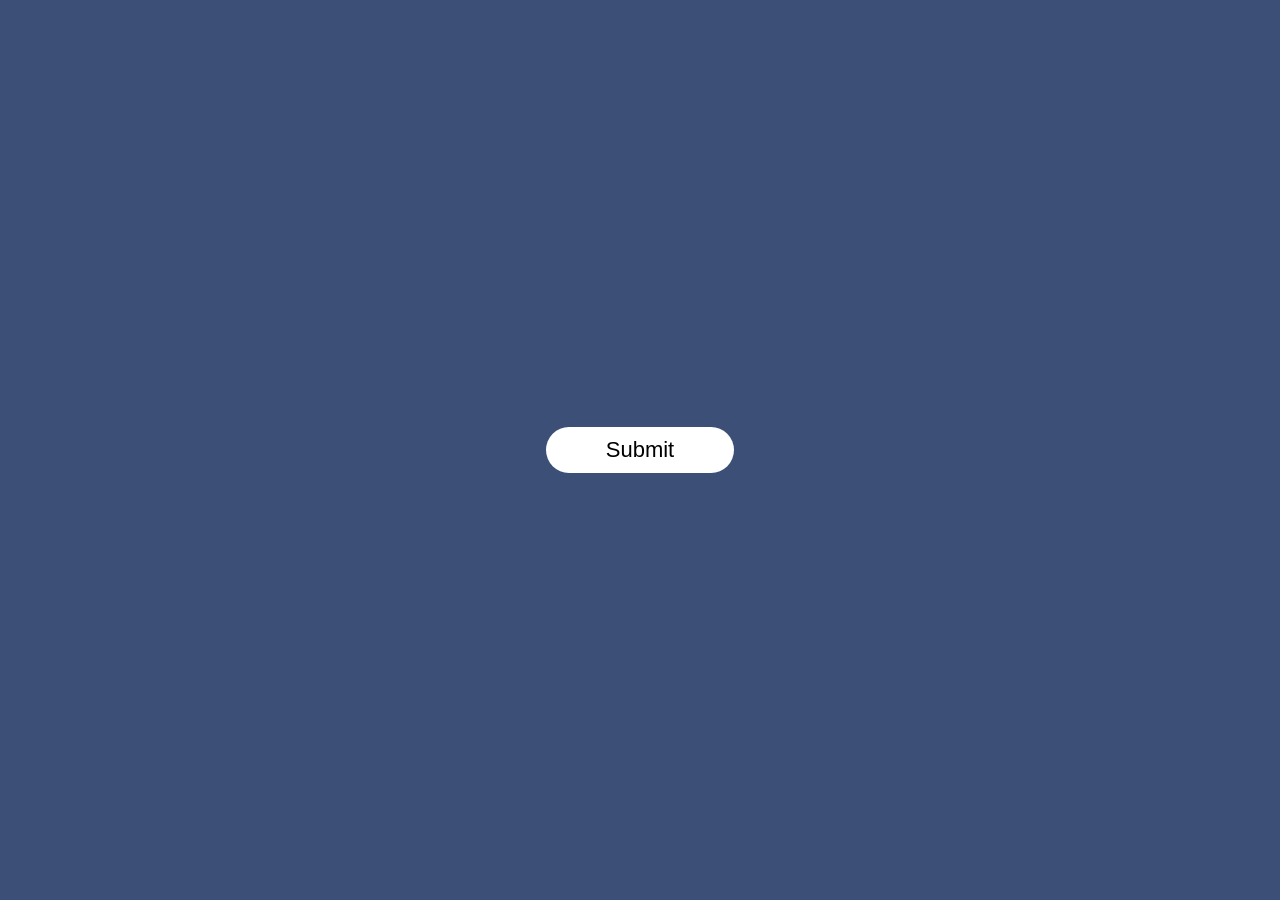
<file: index.html>
<!DOCTYPE html>
<html lang="en">
<head>
    <meta charset="UTF-8">
    <meta name="viewport" content="width=device-width, initial-scale=1.0">
    <title>PopUp</title>
    <link rel="stylesheet" href="style.css">
</head>
<body>
    <div class="container">
        <button type="submit" class="btn" onclick="openPopup()">Submit</button>
        <div class="popup" id="popup">
            <img src="tick.png">
            <h2> Thank You!</h2>
            <p> Your details have been successfully submitted. Thanks !</p>
            <button type="button" onclick="closePopup()"> OK </button>
        </div>
    </div>


    <script>
        let popup = document.getElementById("popup");
        
        function openPopup(){
            popup.classList.add("open-popup")
        }

        function closePopup(){
            popup.classList.remove("open-popup")
        }
    </script>
    
</body>
</html>
</file>
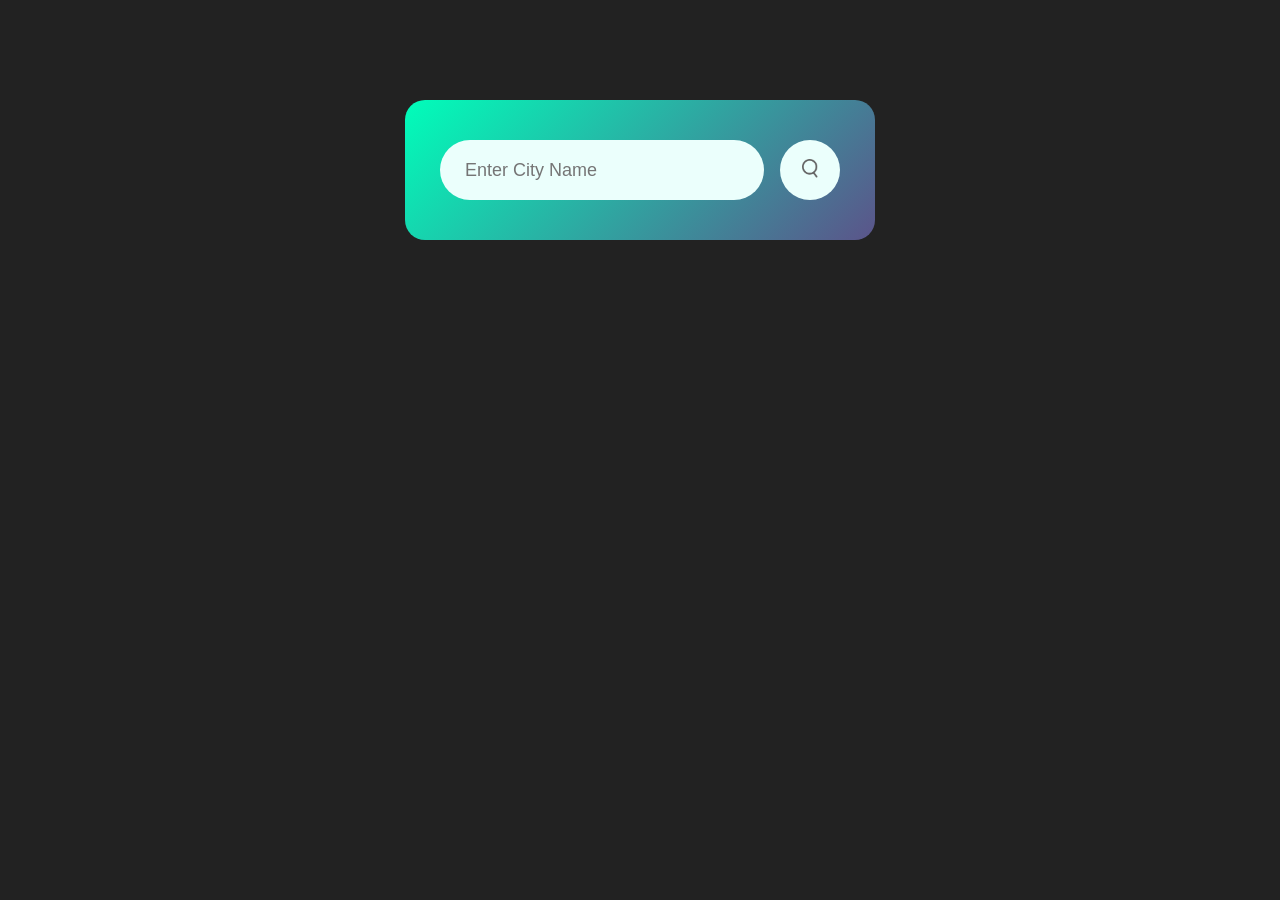
<file: 01_weatherApp/index.html>
<!DOCTYPE html>
<html lang="en">
<head>
    <meta charset="UTF-8">
    <meta name="viewport" content="width=device-width, initial-scale=1.0">

    <link rel="stylesheet" href="style.css">

    <title>Weather App</title>
</head>
<body>
    <div class="card">
        <div class="search">
            <input type="text" placeholder="Enter City Name" spellcheck="false">
            <button><img src="images/search.png"></button>
        </div>
        <div class="Error">
            <p>Invalid City Name!</p>
        </div>
        <div class="weather">
            <img src="images/rain.png" class="weather-icon" >
            <h1 class="temp">22 °C</h1>
            <h2 class="city">New York</h2> 
            <!-- use emmet h2.city -->
            <div class="details">
                <div class="col">
                    <img src="images/humidity.png">
                    <div>
                        <p class="humidity">50%</p>
                        <p>Humidity</p>
                    </div>
                </div>
                <div class="col">
                    <img src="images/wind.png">
                    <div>
                        <p class="wind">15 km/hr</p>
                        <p>Wind Speed</p>
                    </div>
                </div>
            </div>
            <!-- use emmet .details -->
        </div>
    </div>

    <script src="script.js">
    
    </script>
</body>
</html>



<!-- yaha se api leke aaye hai: https://home.openweathermap.org/ -->
</file>
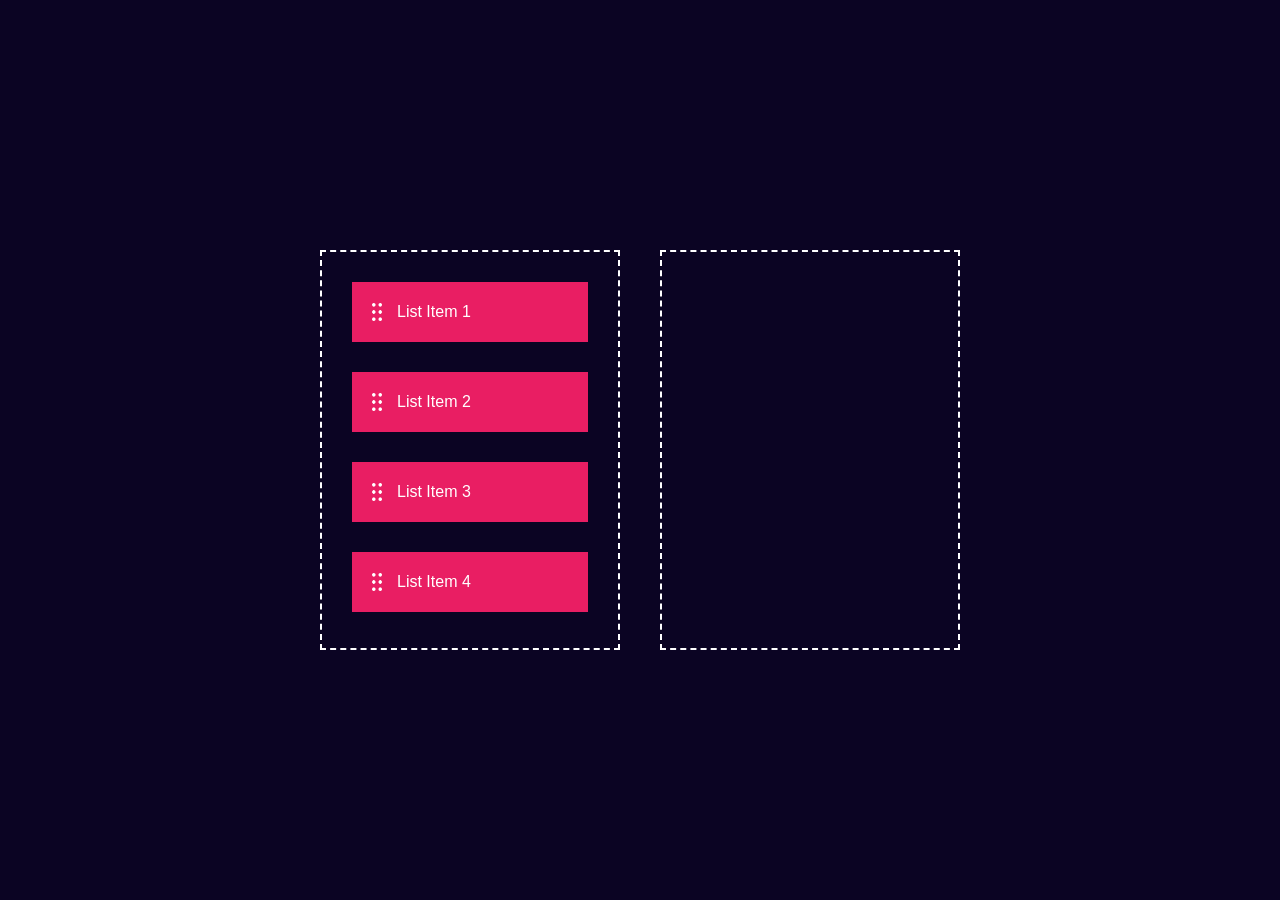
<file: 02_dragAndDrop/index.html>
<!DOCTYPE html>
<html lang="en">
<head>
    <meta charset="UTF-8">
    <meta name="viewport" content="width=device-width, initial-scale=1.0">
    <title>Drag and Drop</title>
    <link rel="stylesheet" href="style.css">
</head>
<body>
    <div class="container">
        <div id="left">
            <div class="list" draggable="true">
                <img src="icon.png"> List Item 1
            </div>
            <div class="list" draggable="true">
                <img src="icon.png"> List Item 2
            </div>
            <div class="list" draggable="true">
                <img src="icon.png"> List Item 3
            </div>
            <div class="list" draggable="true">
                <img src="icon.png"> List Item 4
            </div>
        </div>
        <div id="right"></div>

    </div>

    <script>

        let lists = document.getElementsByClassName("list");
        //humare pas four elements hai list class ke , toh unko ek array mei store kee lenge, lists array mei.
        let rightBox = document.getElementById("right");
        let leftBox = document.getElementById("left");

        //hum ek function bnayenge jo ki drag krega items ko between boxes.
        for(list of lists){
            list.addEventListener("dragstart", function(e){
                let selected = e.target;
                //wo jo element select kiye hai drag kiye hai wo selected variable mei store ho jayega.
                //we will get which element is selected while dragging event.

                //we have to allow it to drag over the second element , i.e. the rightbox.
                rightBox.addEventListener('dragover', function(e){
                    e.preventDefault(); //while dragging, it will prevent the default features.
                });

                //now we have to add the drop event.
                rightBox.addEventListener('drop', function(e){
                    rightBox.appendChild(selected);
                    //selected element is added in the rightbox.
                    //now we should empty this selected variable.
                    selected = null;
                });

                leftBox.addEventListener('dragover', function(e){
                    e.preventDefault(); 
                });

                
                leftBox.addEventListener('drop', function(e){
                    leftBox.appendChild(selected);
                });


            })
        }

    </script>
</body>
</html>
</file>
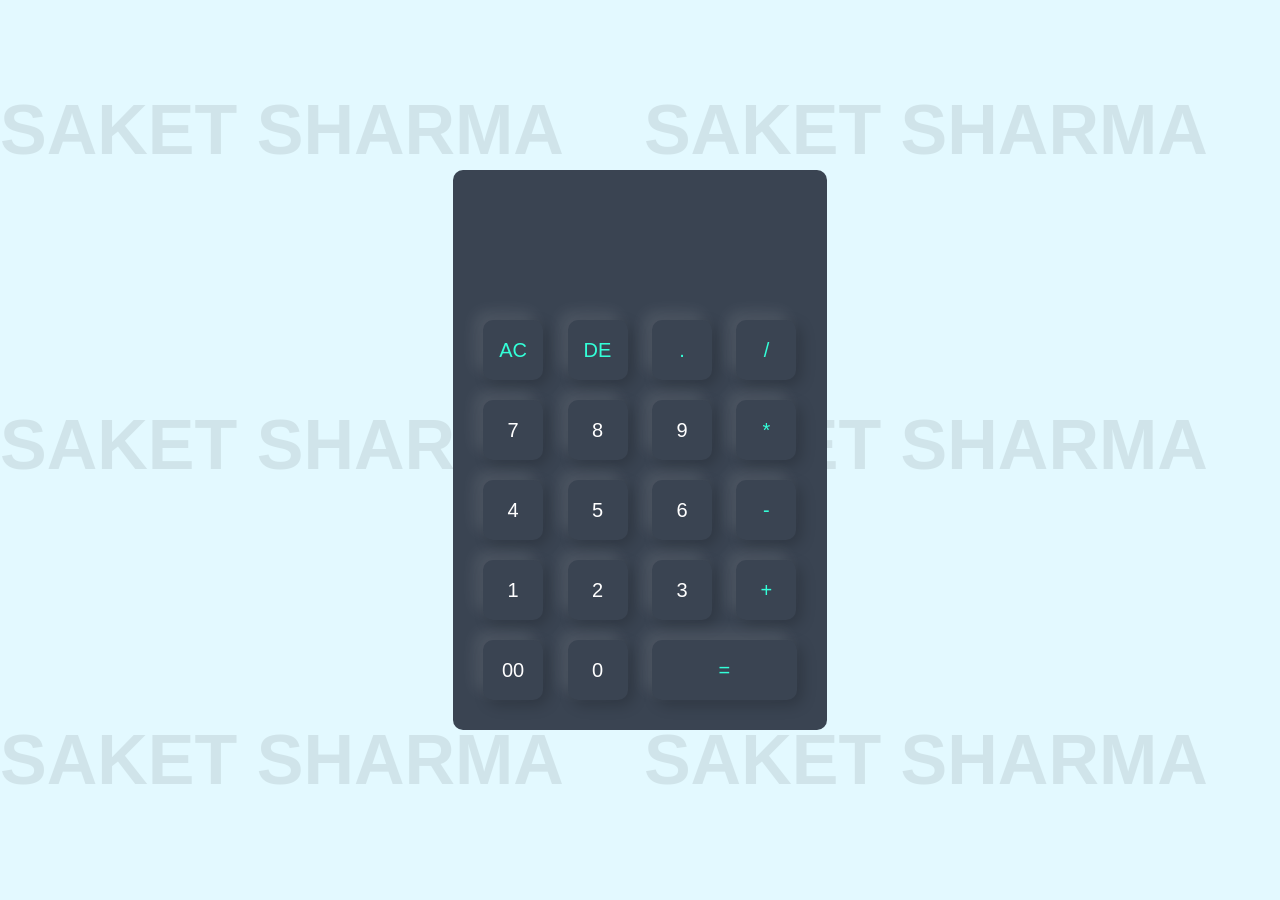
<file: 03_calculator/index.html>
<!DOCTYPE html>
<html lang="en">
<head>
    <meta charset="UTF-8">
    <meta name="viewport" content="width=device-width, initial-scale=1.0">
    <title>Calculator</title>
    <link rel="stylesheet" href="style.css">
</head>
<body>
    <div class="container">
        <div class="name-background">
    <div class="name-row row-1">
        <div class="name-track">
            <span>SAKET SHARMA</span>
            <span>SAKET SHARMA</span>
            <span>SAKET SHARMA</span>
            <span>SAKET SHARMA</span>
            <span>SAKET SHARMA</span>
            <span>SAKET SHARMA</span>
        </div>
    </div>

    <div class="name-row row-2">
        <div class="name-track">
            <span>SAKET SHARMA</span>
            <span>SAKET SHARMA</span>
            <span>SAKET SHARMA</span>
            <span>SAKET SHARMA</span>
            <span>SAKET SHARMA</span>
            <span>SAKET SHARMA</span>
        </div>
    </div>

    <div class="name-row row-3">
        <div class="name-track">
            <span>SAKET SHARMA</span>
            <span>SAKET SHARMA</span>
            <span>SAKET SHARMA</span>
            <span>SAKET SHARMA</span>
            <span>SAKET SHARMA</span>
            <span>SAKET SHARMA</span>
        </div>
    </div>
</div>
        <div class="calculator">
            <form>
                <div class="display">
                <input type="text" name="display">
                </div>
                <div>
                    <input type="button" class="operator" value="AC" onclick="display.value =''">
                    <input type="button" class="operator" value="DE" onclick="display.value =display.value.toString().slice(0,-1)">
                    <input type="button" class="operator" value="." onclick="display.value ='.'">
                    <input type="button" class="operator" value="/" onclick="display.value +='/'">

                </div>
                <div>
                    <input type="button" value="7" onclick="display.value +='7'">
                    <input type="button" value="8" onclick="display.value +='8'">
                    <input type="button" value="9" onclick="display.value +='9'">
                    <input type="button" class="operator" value="*" onclick="display.value +='*'">

                </div>
                <div>
                    <input type="button" value="4" onclick="display.value +='4'">
                    <input type="button" value="5" onclick="display.value +='5'">
                    <input type="button" value="6" onclick="display.value +='6'">
                    <input type="button" class="operator" value="-" onclick="display.value +='-'">

                </div>
                <div>
                    <input type="button" value="1" onclick="display.value +='1'">
                    <input type="button" value="2" onclick="display.value +='2'">
                    <input type="button" value="3" onclick="display.value +='3'">
                    <input type="button" class="operator" value="+" onclick="display.value +='+'">

                </div>
                <div>
                    <input type="button"  value="00" onclick="display.value +='00'">
                    <input type="button"  value="0" onclick="display.value +='0'">
                    <input type="button" class="equal operator" onclick="display.value = eval(display.value)"value="=">

                </div>
            </form>
        </div>
    </div>
</body>
</html>
</file>
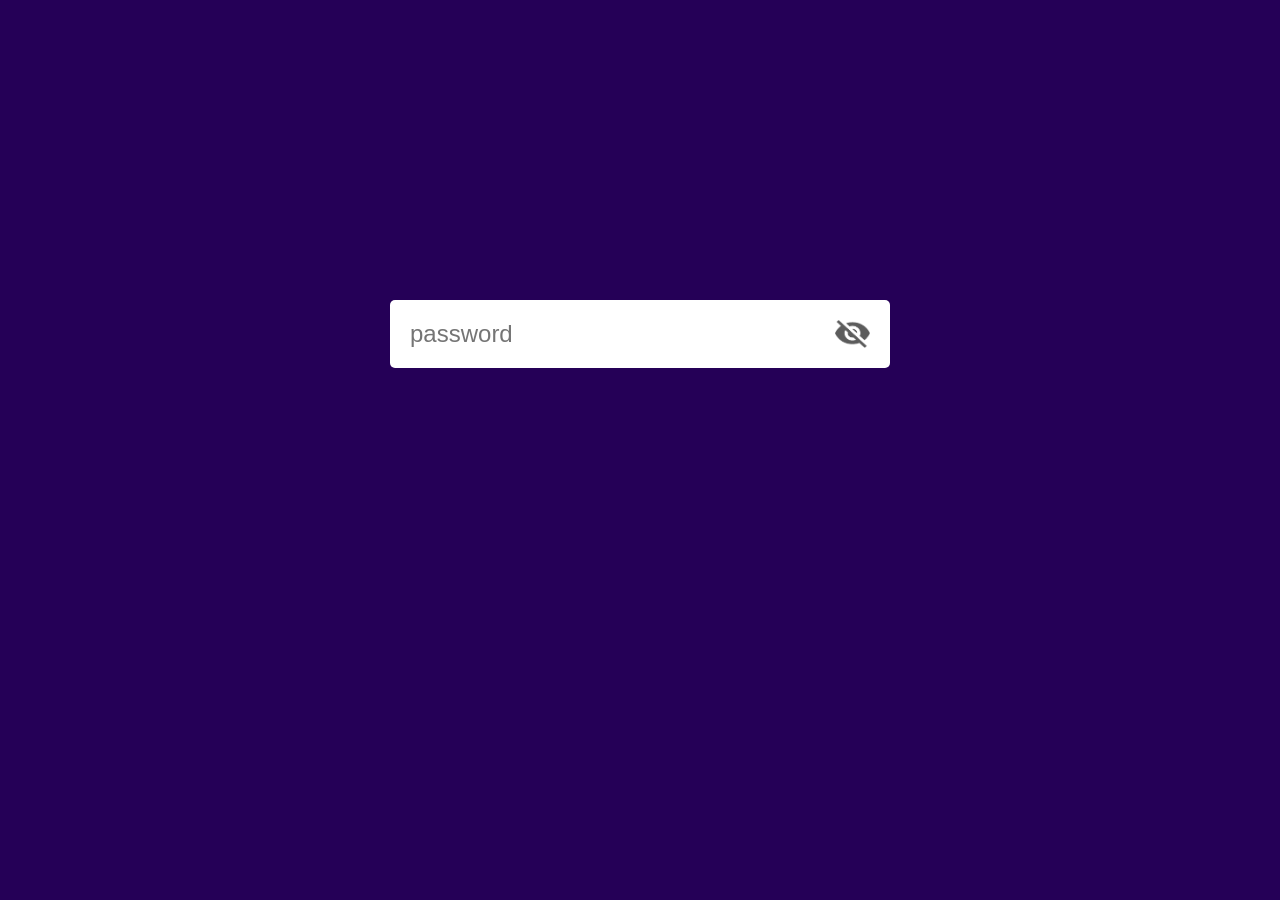
<file: 04_passwordToggle/index.html>
<!DOCTYPE html>
<html lang="en">
<head>
    <meta charset="UTF-8">
    <meta name="viewport" content="width=device-width, initial-scale=1.0">
    <title>Password Toggle</title>
    <link rel="stylesheet" href="style.css">
</head>
<body>
    <div class="input-box">
        <input type="password" placeholder="password" id="password"> 
        <!-- password will be hidden by default, aur hum type ko text  se change krte rhenge. -->
        <img src="eye-close.png" id="eyeicon">
    </div>

    <script>
        let eyeicon = document.getElementById("eyeicon");
        let password = document.getElementById("password");

        eyeicon.onclick = function(){
            if(password.type == "password"){
                password.type ="text"; //password type ko text mei badal dega.
                eyeicon.src = 'eye-open.png'
            }
            else {
                password.type = "password";
                eyeicon.src = 'eye-close.png'

            }
        }

    </script>
</body>
</html>
</file>
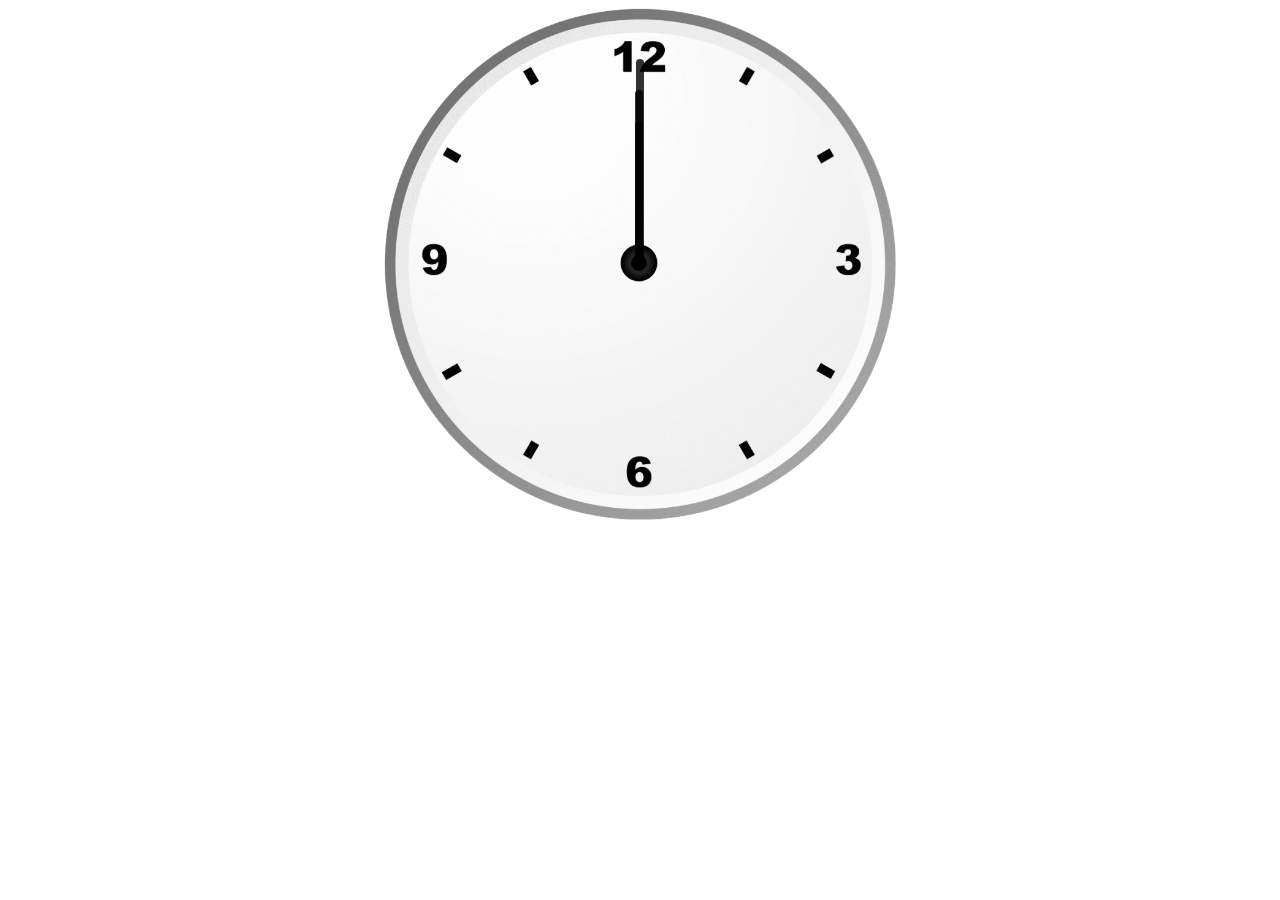
<file: 07_analogClock/index.html>
<!DOCTYPE html>
<html lang="en">
<head>
    <meta charset="UTF-8">
    <meta name="viewport" content="width=device-width, initial-scale=1.0">
    <title>Analog Clock</title>
    <link rel="stylesheet" href="style.css">

</head>
<body>
    <div id="clockContainer">
        <div id="hour"></div>
        <div id="minute"></div>
        <div id="second"></div>

    </div>

    <script src="index.js"></script>
    
</body>
</html>
</file>
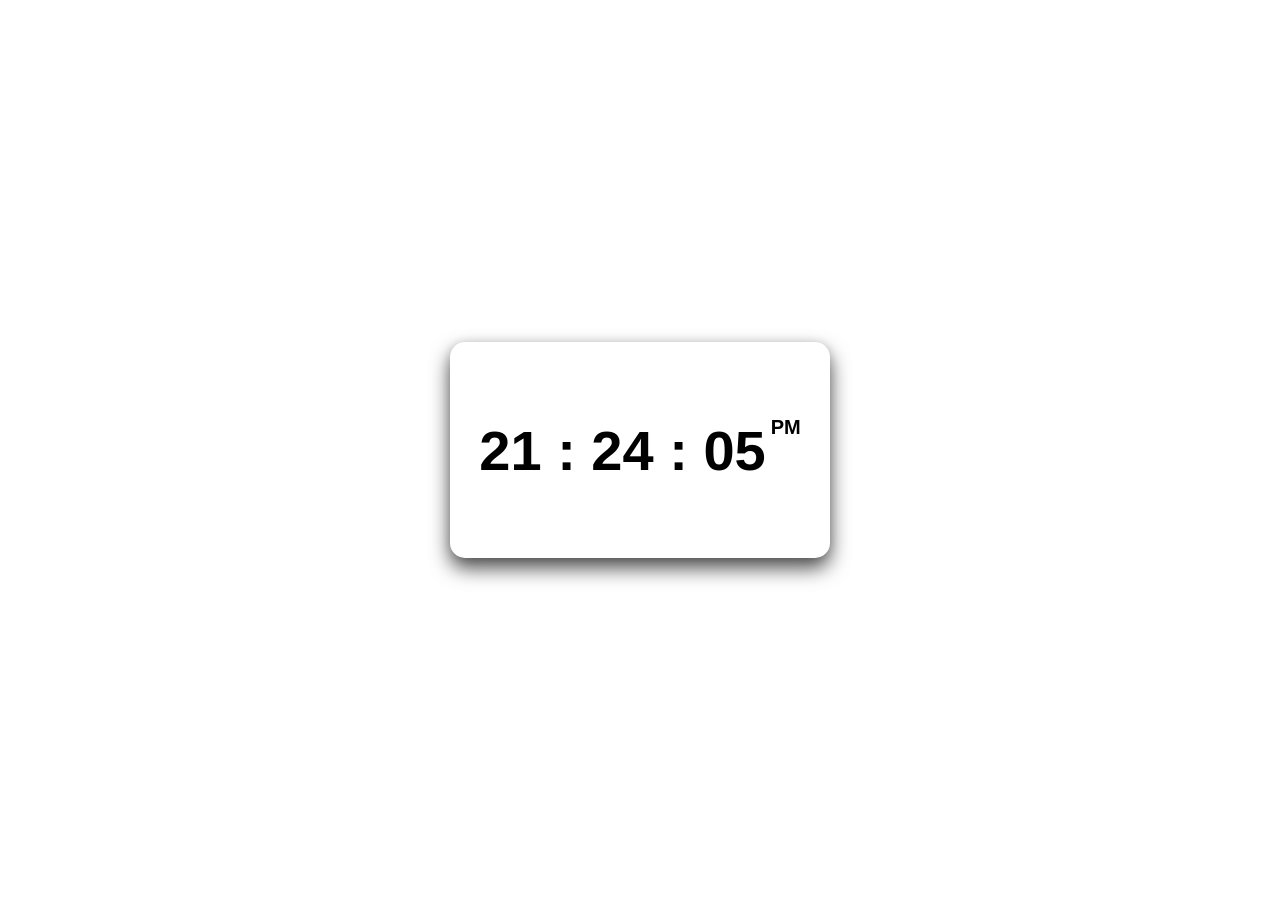
<file: 08_digitalClock/index.html>
<!DOCTYPE html>
<html lang="en">
<head>
    <meta charset="UTF-8">
    <meta name="viewport" content="width=device-width, initial-scale=1.0">
    <title>Digital Clock</title>
    <link rel="stylesheet" href="style.css">
</head>
<body>
    <!-- .clock>h1#time+span#timeformat -->
    <div class="clock">
        <h1 id="time"> 12: 00: 00</h1>
        <span id="timeformat">AM</span>
    </div>

    <script src="script.js"></script>
</body>
</html>
</file>
<file: style.css>
* {
    margin: 0;
    padding: 0;
    font-family: 'Poppins', sans-serif;
    box-sizing: border-box;
}

.container {
    width: 100%;
    height: 100vh;
    background: #3c5077;
    display: flex;
    align-items: center;
    justify-content: center;
}

.btn {
    padding: 10px 60px;
    background: #fff;
    border: 0;
    outline: none;
    cursor: pointer;
    font-size: 22px;
    font-weight: 500;
    border-radius: 30px;
}

.popup {
    width: 400px;
    background: #fff;
    border-radius: 6px;
    position: absolute;
    top: 0;
    left: 50%;
    transform: translate(-50%, -50%) scale(0.1);
    text-align: center;
    padding: 0 30px 30px;
    color: #333;
    visibility: hidden;
    transition: transform 0.4s, top 0.4s;
}

.open-popup {
    visibility: visible;
    top: 50%;
    transform: translate(-50%, -50%) scale(1);
}

.popup img {
    width: 100px;
    margin-top: -50px;
    border-radius: 50%;
    box-shadow: 0 2px 5px rgba(0, 0, 0, 0.2);
}

.popup h2 {
    font-size: 38px;
    font-weight: 500;
    margin: 30px 0 10px;
}

.popup button {
    width: 100%;
    margin-top: 50px;
    padding: 10px 0;
    background: #6fd649;
    color: #fff;
    border: 0;
    outline: none;
    font-size: 18px;
    border-radius: 4px;
    cursor: pointer;
    box-shadow: 0 2px 5px rgba(0, 0, 0, 0.2);
}
</file>
<file: 01_weatherApp/style.css>
*{
    margin: 0;
    padding: 0;
    font-family: 'Poppins', sans-serif;
    box-sizing: border-box;
}

body{
    background-color: #222;
}
.card{
    width: 90%;
    max-width: 470px;
    background: linear-gradient(135deg, #00feba, #5b548a);
    color: #fff;
    margin: 100px auto 0;
    border-radius: 20px;
    padding: 40px 35px;
    text-align: center;
}
.search{
    width: 100%;
    display: flex;
    align-items: center;
    justify-content: space-between;
}
.search input{
    border: 0;
    outline: 0;
    background: #ebfffc;
    color: #555;
    padding: 10px 25px;
    height: 60px;
    border-radius: 30px;
    flex: 1;
    margin-right: 16px;
    font-size: 18px;
}
.search button{
    border: 0;
    outline: 0;
    background: #ebfffc;
    border-radius: 50%;
    width: 60px;
    height: 60px;
    cursor: pointer;
}
.search button img{
width: 16px;
}
.weather-icon{
    width: 170px;
    margin-top: 30px;
}
.weather h1{
    font-size: 80px;
    font-weight: 500;
}
.weather h2{
    font-size: 45px;
    font-weight: 400;
    margin-top: -10px;
}
.details{
    display: flex;
    align-items: center;
    justify-content: space-between;
    padding: 0 20px;
    margin-top: 50px;


}
.col{
    display: flex;
    align-items: center;
    text-align: left;
}
.col img{
    width: 40px;
    margin-right: 10px;
}
.humidity, .wind{
    font-size: 28px;
    margin-top: -6px;
}
.weather{
    display: none;
}
.Error{
    text-align: left;
    margin-left: 10px;
    font-size: 14px;
    margin-top: 10px;
    display: none;

}
</file>
<file: 02_dragAndDrop/style.css>
*{
    margin: 0;
    padding: 0;
    font-family: 'Poppons', sans-serif;
    box-sizing: border-box;
}

.container{
    width: 100%;
    min-height: 100vh;
    background: #0b0423;
    display: flex;
    align-items: center;
    justify-content: center;
}
#left, #right{
    width: 300px;
    min-height: 400px;
    margin: 20px;
    border: 2px dashed #fff;
}
.list{
    background: #e91e63;
    height: 60px;
    margin: 30px;
    color: #fff;
    display: flex;
    align-items: center;
    cursor: grab;
}
.list img{
    width: 10px;
    margin-right: 15px;
    margin-left: 20px;
}
</file>
<file: 03_calculator/style.css>
*{
    margin: 0;
    padding: 0;
    font-family: 'Poppons', sans-serif;
    box-sizing: border-box;
}

.container{
    width: 100%;
    height: 100vh;
    background: #e3f9ff;
    display: flex;
    align-items: center;
    justify-content: center;
    position: relative;
    overflow: hidden;
}
.calculator{
    background: #3a4452;
    padding: 20px;
    border-radius: 10px;
}
.calculator form input{
    border: 0;
    outline: 0;
    width: 60px;
    height: 60px;
    border-radius: 10px;
    box-shadow: -8px -8px 15px rgba(255, 255, 255, 0.1), 5px 5px 15px rgba(0, 0, 0, 0.2);
    background: transparent;
    font-size: 20px;
    color: #fff;
    cursor: pointer;
    margin: 10px;
}
form .display{
    display: flex;
    justify-content: flex-end;
    margin: 20px 0;
}
form .display input{
    text-align: right;
    flex: 1;
    font-size: 45px;
    box-shadow: none;
}
form input.equal{
    width: 145px;
}
form input.operator{
    color: #33ffd8;
}
.name-background {
    position: absolute;
    inset: 0;
    overflow: hidden;
    pointer-events: none;
    z-index: 0;
}

.name-row {
    position: absolute;
    width: 100%;
    overflow: hidden;
}

.name-track {
    display: flex;
    width: max-content;
    gap: 80px;

    font-size: 70px;
    font-weight: 800;
    white-space: nowrap;
    opacity: 0.08;

    animation: moveRight 20s linear infinite;
}

.row-1 {
    top: 10%;
}

.row-2 {
    top: 45%;
}

.row-3 {
    top: 80%;
}

.row-2 .name-track {
    animation: moveLeft 25s linear infinite;
}

.row-3 .name-track {
    animation: moveRight 30s linear infinite;
}


@keyframes moveRight {
    from {
        transform: translateX(-50%);
    }

    to {
        transform: translateX(0);
    }
}

@keyframes moveLeft {
    from {
        transform: translateX(0);
    }

    to {
        transform: translateX(-50%);
    }
}


.calculator {
    position: relative;
    z-index: 1;
}
</file>
<file: 04_passwordToggle/style.css>
*{
    margin: 0;
    padding: 0;
    font-family: 'Poppons', sans-serif;
    box-sizing: border-box;
}
body{
    background: #250057;
}
.input-box{
    background: #fff;
    width: 90%;
    max-width: 500px;
    border-radius: 5px;
    padding: 10px 20px;
    margin: 300px auto;
    display:flex;
    align-items: center;;
}
.input-box input{
    width: 100%;
    padding: 10px 0;
    border: 0;
    outline: 0;
    font-size:  24px;
    color: #555
}
.input-box img{
    width: 35px;
    cursor: pointer;
}
</file>
<file: 07_analogClock/style.css>
#clockContainer{
    position: relative;
    margin: auto;
    
    height: 40vw;
    width: 40vw;
    background: url(clock.png) no-repeat;
    background-size: 100%;

}
/* viewport width: vw*/

#hour, #minute, #second{
    position: absolute;
    background: black;
    border-radius: 10px;
    transform-origin: bottom;

}
#hour{
    width: 1.6%;
    height: 29%;
    top: 22%;
    left: 49%;
    opacity: 0.8;
    
}
#minute{
    width: 1.6%;
    height: 35%;
    top: 16%;
    left: 49%;
    opacity: 0.8;
    
    
    
}
#second{
    width: 1.6%;
    height: 41%;
    top: 10%;
    left: 49.2%;
    opacity: 0.8;
    
    
}
</file>
<file: 08_digitalClock/style.css>
*{
    margin: 0;
    padding: 0;
    box-sizing: border-box;
    font-family: Arial, Helvetica, sans-serif;
}
body{
    display:flex;
    justify-content: center;
    align-items: center;
    min-height: 100vh;
    background: url("https://media.istockphoto.com/id/476111648/photo/sunset-over-indian-ocean.jpg?b=1&s=612x612&w=0&k=20&c=mPRJT258r4oJXjSZdeFyqbepK8E5QF8dywXlmXNsIlA=")
    no-repeat;
    background-size: cover;
}
.clock{
    width: 100%;
    max-width: 380px;
    display: flex;
    justify-content: center;
    align-items: center;
    box-shadow: 0px 0px 10px rgba(0,0,0,0.1), 0px 10px 20px rgba(0,0,0,0.7);
    height: 24vh;
    border-radius: 15px;
    padding: 20px;
}
.clock h1{
    font-size: 3.5rem;
    font-weight: 600;
}
.clock span{
    position: relative;
    top: -13%;
    margin-left: 5px;
    font-size: 20px;
    font-weight: 700;
}

/* responsive bnayenge */
@media screen and (max-width: 274px){
    .clock{
        max-width: 210px;
        padding: 5px;
    }
    .clock h1{
        font-size: 1.9rem;

    }
}
@media screen and (min-width:275px) and (max-width: 400px){
    .clock{
        max-width: 260px;
        padding: 5px;
    }
    .clock h1{
        font-size: 2.4rem;

    }
}
</file>
